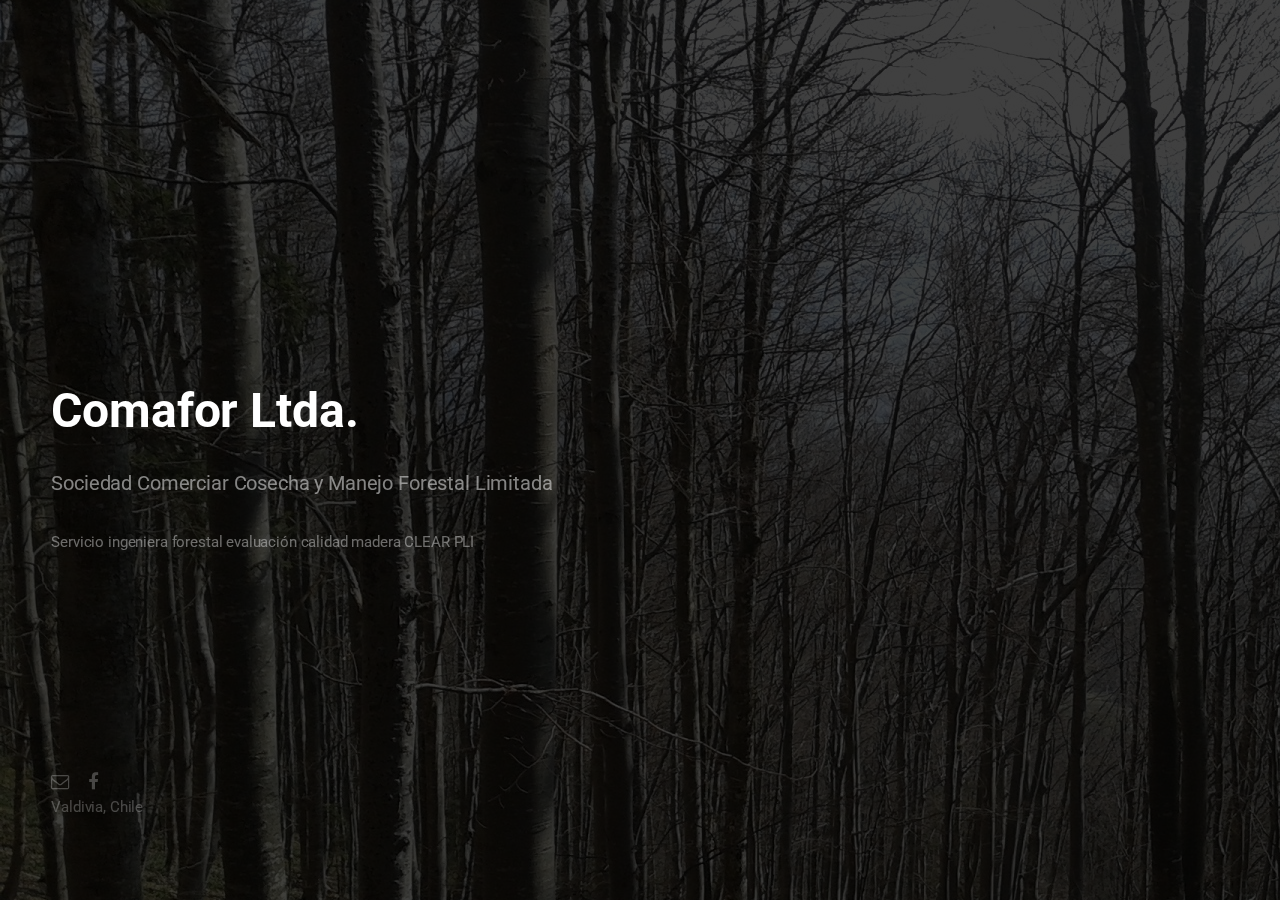
<file: old_v1/index.html>
<!DOCTYPE HTML>
<html>
	<head>
		<title>Comafor Ltda.</title>
		<meta charset="utf-8" />
		<meta name="viewport" content="width=device-width, initial-scale=1, user-scalable=no" />
		<link rel="stylesheet" href="assets/css/main.css" />
        
	</head>
	<body>
			<header id="header">
				<h1>Comafor Ltda.</h1>
				<p>Sociedad Comerciar Cosecha y Manejo Forestal Limitada </p>
				<p> </p>
				<r>Servicio ingeniera forestal evaluación calidad madera CLEAR PLI </r>
			</header>
			

		<!-- Footer -->
			<footer id="footer">
				<ul class="icons">
					<!--li><a href="#" class="icon fa-twitter"><span class="label">Twitter</span></a></li>
					<li><a href="#" class="icon fa-instagram"><span class="label">Instagram</span></a></li>
					<li><a href="#" class="icon fa-github"><span class="label">GitHub</span></a></li-->
					<!--li><a href="#" class="icon fa fa-phone" ><span class="label">Teléfono</span></a></li-->
					<!--li><a href="/contacto.html" class="icon fa fa-phone" target="_blank" onClick="window.open(this.href, this.target, 'width=300,height=400'); return false;" > <span class="label">Teléfono</span></a></li-->
					<li><a href="mailto:jcarrasco@comafor.cl?Subject=Contacto%20Web%20Comafor%20Ltda." class="icon fa-envelope-o" ><span class="label">Email</span></a></li>
					<li><a href="https://www.facebook.com/comafor?fref=ts" class="icon fa-facebook" ><span class="label">Facebook</span></a></li>
					<!--li><a href="#" class="icon fa-map-marker" ><span class="label">Mapa</span></a></li-->
					<!--li><a href="#" class="icon fa fa-street-view" ><span class="label">Street View</span></a></li-->
					<p>Valdivia, Chile </p>
				</ul>
				
			</footer >
			<script src="assets/js/main.js"></script>

	</body>
</html>
</file>
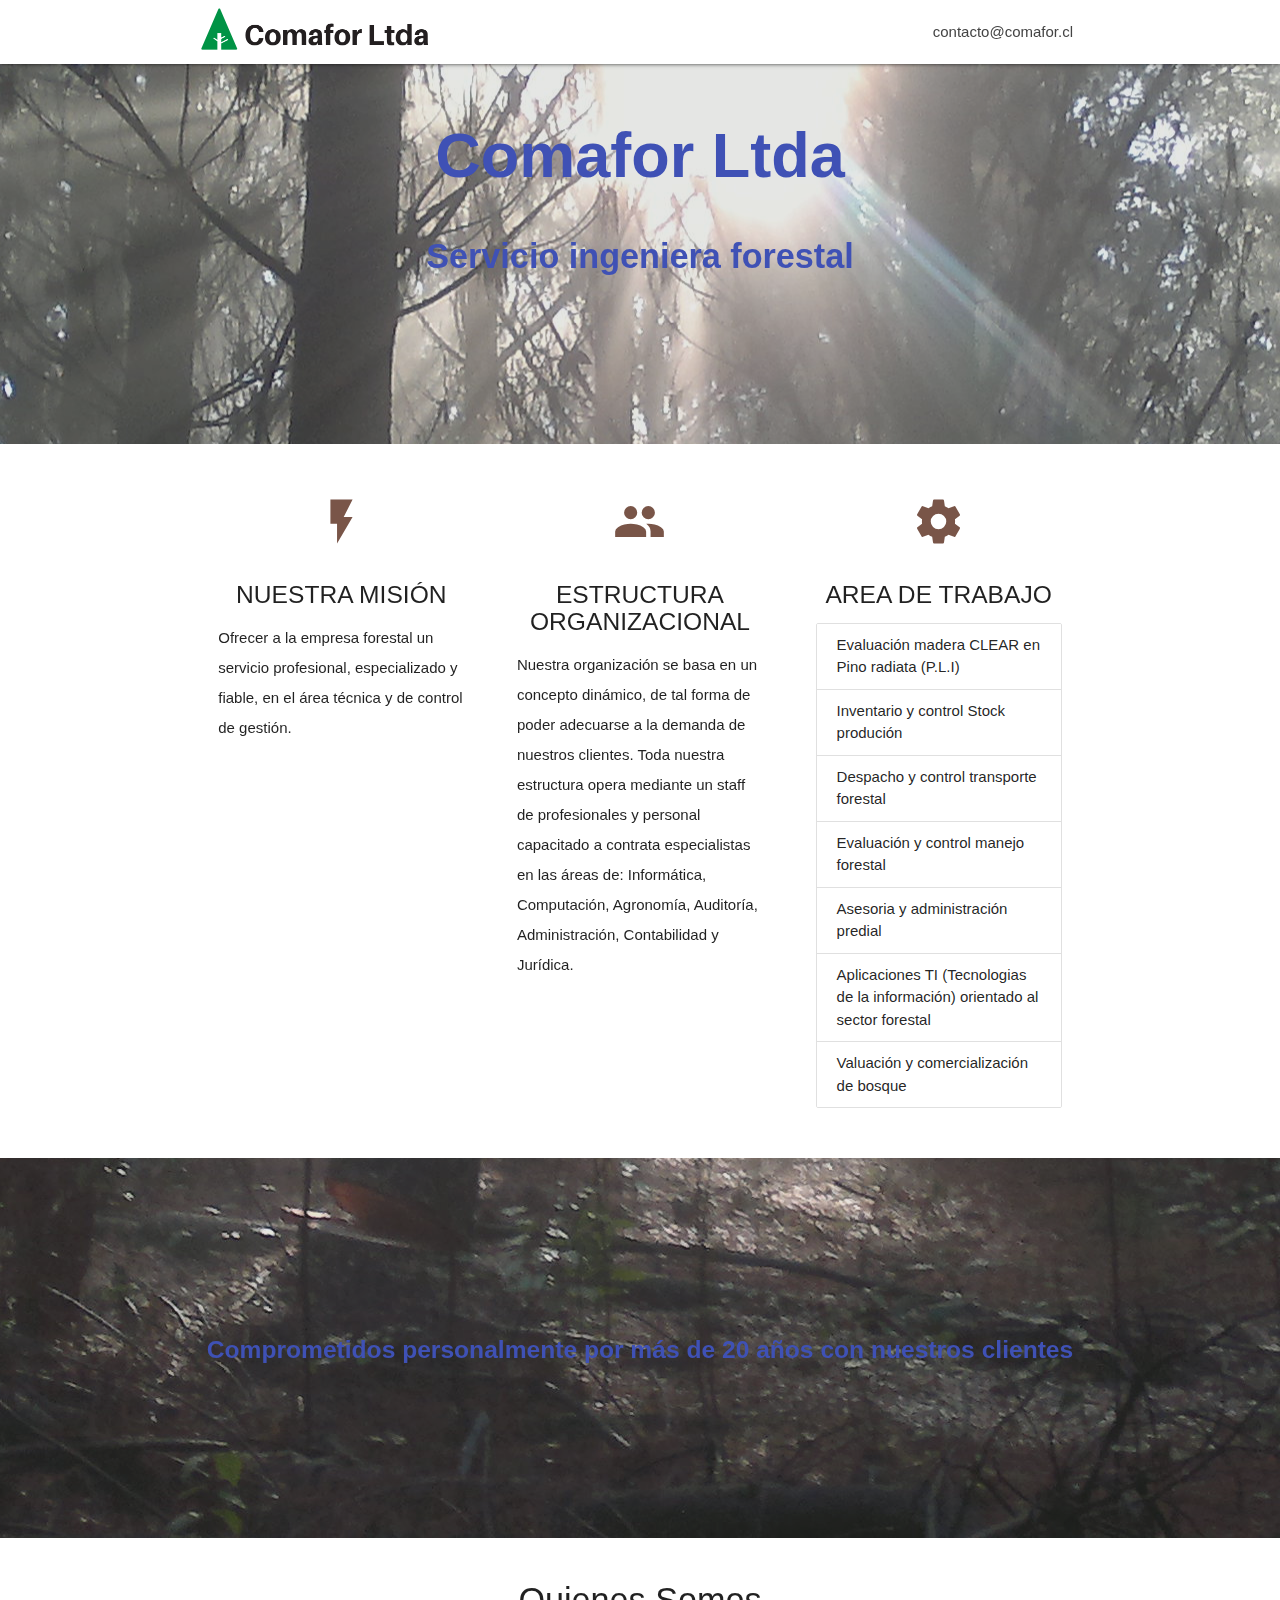
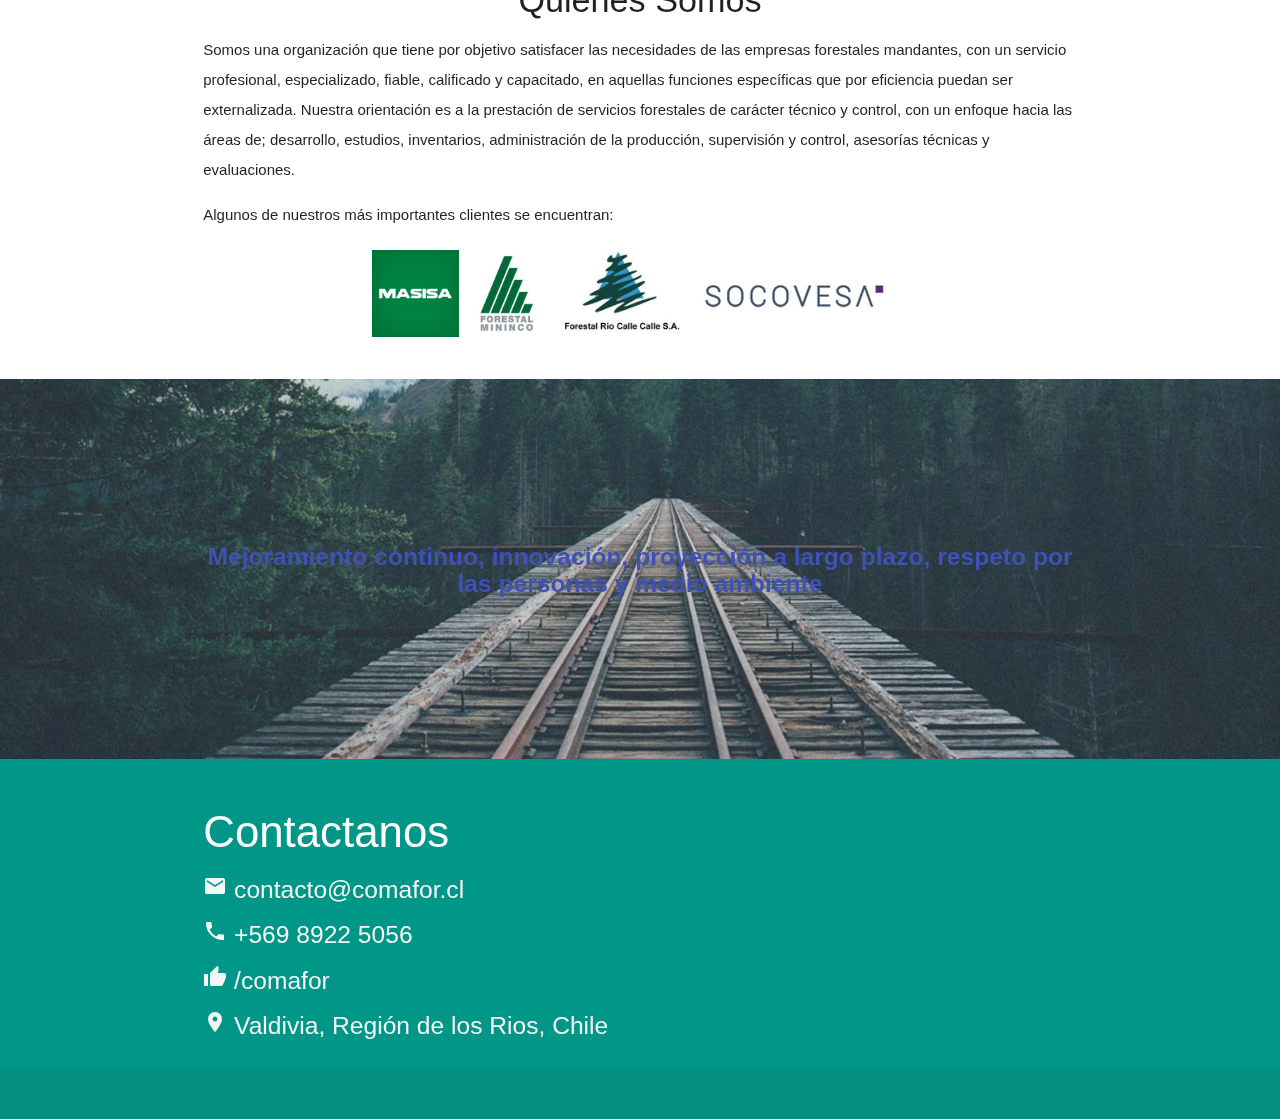
<file: old_v2/index.html>
<!DOCTYPE html>
<html lang="en">
<head>
  <meta http-equiv="Content-Type" content="text/html; charset=UTF-8"/>
  <meta name="viewport" content="width=device-width, initial-scale=1"/>
  <title>Comafor Ltda.</title>

  <!-- CSS  -->
  <link href="https://fonts.googleapis.com/icon?family=Material+Icons" rel="stylesheet">
  <link href="css/materialize.css" type="text/css" rel="stylesheet" media="screen,projection"/>
  <link href="css/style.css" type="text/css" rel="stylesheet" media="screen,projection"/>
</head>
<body>
  <nav class="white" role="navigation">
    <div class="nav-wrapper container">
      <a id="logo-container" href="#" class="brand-logo"><img class="responsive-img" width="50%" src="comafor_logo.png"></a>
      <ul class="right hide-on-med-and-down">
        <li><a href="mailto:contacto@comafor.cl">contacto@comafor.cl</a></li>
      </ul>

      <ul id="nav-mobile" class="sidenav">
        <li><a href="mailto:contacto@comafor.cl">contacto@comafor.cl</a></li>
      </ul>
      <a href="#" data-target="nav-mobile" class="sidenav-trigger"><i class="material-icons">menu</i></a>
    </div>
  </nav>

  <div id="index-banner" class="parallax-container">
    <div class="section no-pad-bot">
      <div class="container">
        <br><br>

        <h1 class="header center indigo-text text-darken-5" style="font-weight:900;">Comafor Ltda</h1>
        <div class="row center">
          <h4 class="header col s12  indigo-text text-darken-5" style="font-weight:900;">Servicio ingeniera forestal</h4>
        </div>
        
        <br><br>

      </div>
    </div>
    <div class="parallax" style="filter:contrast(80%);"><img src="background1.jpg" alt="Unsplashed background img 1"></div>
  </div>


  <div class="container">
    <div class="section">

      <!--   Icon Section   -->
      <div class="row">
        <div class="col s12 m4">
          <div class="icon-block">
            <h2 class="center brown-text"><i class="material-icons">flash_on</i></h2>
            <h5 class="center">NUESTRA MISIÓN</h5>

            <p class="light">Ofrecer a la empresa forestal un servicio profesional, especializado y fiable, en el área técnica y de control de gestión.</p>
          </div>
        </div>

        <div class="col s12 m4">
          <div class="icon-block">
            <h2 class="center brown-text"><i class="material-icons">group</i></h2>
            <h5 class="center">ESTRUCTURA ORGANIZACIONAL</h5>
 			<p class="light">
	        	Nuestra organización se basa en un concepto dinámico, de tal forma de poder adecuarse a la demanda de nuestros clientes. Toda nuestra estructura opera mediante un staff de profesionales y personal capacitado a contrata especialistas en las áreas de: Informática, Computación, Agronomía, Auditoría, Administración, Contabilidad y Jurídica.
	          </p>
            
          </div>
        </div>

        <div class="col s12 m4">
          <div class="icon-block">
            <h2 class="center brown-text"><i class="material-icons">settings</i></h2>
            <h5 class="center">AREA DE TRABAJO</h5>

            <p class="light">
            	<ul class="collection">
					<li class="collection-item">Evaluación madera CLEAR en Pino radiata (P.L.I) </li>
				    <li class="collection-item">Inventario y control Stock produción</li>
				    <li class="collection-item">Despacho y control transporte forestal</li>
				    <li class="collection-item">Evaluación y control manejo forestal</li>
				    <li class="collection-item">Asesoria y administración predial</li>
				    <li class="collection-item">Aplicaciones TI (Tecnologias de la información) orientado al sector forestal</li>
				    <li class="collection-item">Valuación y comercialización de bosque</li>
				</ul> 
            </p>
          </div>
        </div>
      </div>

    </div>
  </div>


  <div class="parallax-container valign-wrapper">
    <div class="section no-pad-bot">
      <div class="container">
        <div class="row center">
          <h5 class="header col s12 indigo-text text-darken-5" style="font-weight:900;"> Comprometidos personalmente por más de 20 años con nuestros clientes </h5>
        </div>
      </div>
    </div>
    <div class="parallax" style="filter:contrast(80%);"><img src="background2.jpg" alt="Unsplashed background img 2"></div>
  </div>

  <div class="container">
    <div class="section">

      <div class="row">
        <div class="col s12 center">
          <h3><i class="mdi-content-send brown-text"></i></h3>
          <h4>Quienes Somos</h4>
         	<p class="left-align light">
         		Somos una organización que tiene por objetivo satisfacer las necesidades de las empresas forestales mandantes, con un servicio profesional, especializado, fiable, calificado y capacitado, en aquellas funciones específicas que por eficiencia puedan ser externalizada. 
 				Nuestra orientación es a la prestación de servicios forestales de carácter técnico y control, con un enfoque hacia las áreas de; desarrollo, estudios, inventarios, administración de la producción, supervisión y control, asesorías técnicas y evaluaciones. 
 			</p>
 			<p class="left-align light">
 				Algunos de nuestros más importantes clientes se encuentran:
 			</p>
 			<a href="https://www.masisa.com/chi/"><img class="responsive-img" width="10%" src="masisa_logo.png"></a>
 			<a href="http://www.forestalmininco.cl/"><img class="responsive-img" width="10%" src="mininco_logo.jpg"></a>
 			<a href="http://www.frcc.cl/wordpress/"><img class="responsive-img" width="15%" src="callecalle_logo.jpg"></a>
 			<a href="http://www.socovesa.cl/"><img class="responsive-img" width="25%" src="socovesa_logo.jpg"></a>
        </div>
      </div>

    </div>
  </div>


  <div class="parallax-container valign-wrapper">
    <div class="section no-pad-bot">
      <div class="container">
        <div class="row center">
          <h5 class="header col s12 indigo-text text-darken-5" style="font-weight:900;"> Mejoramiento continuo, innovación, proyección a largo plazo, respeto por las personas y medio ambiente </h5>
        </div>
      </div>
    </div>
    <div class="parallax" style="filter:contrast(80%);"><img src="background3.jpg" alt="Unsplashed background img 3"></div>
  </div>

  <footer class="page-footer teal">
    <div class="container">
      <div class="row">
        <div class="col l6 s12">
          <h3 class="white-text">Contactanos</h3>
          <a href="mailto:contacto@comafor.cl"><h5 class="grey-text text-lighten-4" style="font-size:900"><i class="material-icons">mail</i>  contacto@comafor.cl</h5></a>
          <a href="tel:+56989225056"><h5 class="grey-text text-lighten-4"><i class="material-icons">phone</i> +569 8922 5056</h5></a>
		  <a href="https://www.facebook.com/comafor"><h5 class="grey-text text-lighten-4"><i class="material-icons">thumb_up</i> /comafor</h5></a>
		  <h5 class="grey-text text-lighten-4"><i class="material-icons">place</i> Valdivia, Región de los Rios, Chile</h5></a>
          
        </div>
        </div>
    </div>
    <div class="footer-copyright">
      <div class="container">
      </div>
    </div>
  </footer>


  <!--  Scripts-->
  <script src="https://code.jquery.com/jquery-2.1.1.min.js"></script>
  <script src="js/materialize.js"></script>
  <script src="js/init.js"></script>

  </body>
</html>
</file>
<file: old_v1/assets/css/main.css>
@import url(font-awesome.min.css);
@import url("http://fonts.googleapis.com/css?family=Roboto:400,700");

/*
	Eventually by HTML5 UP
	html5up.net | @n33co
	Free for personal and commercial use under the CCA 3.0 license (html5up.net/license)
*/

/* Reset */

	html, body, div, span, applet, object, iframe, h1, h2, h3, h4, h5, h6, p, blockquote, pre, a, abbr, acronym, address, big, cite, code, del, dfn, em, img, ins, kbd, q, s, samp, small, strike, strong, sub, sup, tt, var, b, u, i, center, dl, dt, dd, ol, ul, li, fieldset, form, label, legend, table, caption, tbody, tfoot, thead, tr, th, td, article, aside, canvas, details, embed, figure, figcaption, footer, header, hgroup, menu, nav, output, ruby, section, summary, time, mark, audio, video {
		margin: 0;
		padding: 0;
		border: 0;
		font-size: 100%;
		font: inherit;
		vertical-align: baseline;
	}

	article, aside, details, figcaption, figure, footer, header, hgroup, menu, nav, section {
		display: block;
	}

	body {
		line-height: 1;
	}

	ol, ul {
		list-style: none;
	}

	blockquote, q {
		quotes: none;
	}

	blockquote:before, blockquote:after, q:before, q:after {
		content: '';
		content: none;
	}

	table {
		border-collapse: collapse;
		border-spacing: 0;
	}

	body {
		-webkit-text-size-adjust: none;
	}

/* Box Model */

	*, *:before, *:after {
		-moz-box-sizing: border-box;
		-webkit-box-sizing: border-box;
		box-sizing: border-box;
	}

/* Basic */

	@-ms-viewport {
		width: device-width;
	}

	body {
		-ms-overflow-style: scrollbar;
	}

	@media screen and (max-width: 480px) {

		html, body {
			min-width: 320px;
		}

	}

	html, body {
		height: 100%;
		overflow-x: hidden;
		width: 100%;
	}

		@media screen and (max-height: 640px) {

			html, body {
				height: auto;
				min-height: 100%;
			}

		}

	body {
		display: -moz-flex;
		display: -webkit-flex;
		display: -ms-flex;
		display: flex;
		-moz-flex-direction: column;
		-webkit-flex-direction: column;
		-ms-flex-direction: column;
		flex-direction: column;
		-moz-justify-content: center;
		-webkit-justify-content: center;
		-ms-justify-content: center;
		justify-content: center;
		background-color: #000;
		padding: 6em 4em 4em 4em;
	}

		body > * {
			position: relative;
			z-index: 2;
		}

		body.is-loading *, body.is-loading *:before, body.is-loading *:after {
			-moz-animation: none !important;
			-webkit-animation: none !important;
			-ms-animation: none !important;
			animation: none !important;
			-moz-transition: none !important;
			-webkit-transition: none !important;
			-ms-transition: none !important;
			transition: none !important;
		}

		@media screen and (max-width: 1680px) {

			body {
				padding: 6em 3.5em 3.5em 3.5em;
			}

		}

		@media screen and (max-width: 736px) {

			body {
				padding: 5em 2em 2em 2em;
			}

		}

		@media screen and (max-width: 360px) {

			body {
				padding: 5em 1.25em 1.25em 1.25em;
			}

		}

/* BG */

	#bg {
		-moz-transition: opacity 2s ease-in-out;
		-webkit-transition: opacity 2s ease-in-out;
		-ms-transition: opacity 2s ease-in-out;
		transition: opacity 2s ease-in-out;
		height: 100%;
		left: 0;
		opacity: 0.25;
		position: fixed;
		top: 0;
		width: 100%;
		z-index: 1;
	}

		#bg div {
			-moz-transition: opacity 3s ease, visibility 3s;
			-webkit-transition: opacity 3s ease, visibility 3s;
			-ms-transition: opacity 3s ease, visibility 3s;
			transition: opacity 3s ease, visibility 3s;
			background-size: cover;
			height: 100%;
			left: 0;
			opacity: 0;
			position: absolute;
			top: 0;
			visibility: hidden;
			width: 150%;
		}

			#bg div.visible {
				-moz-animation: bg 45s linear infinite;
				-webkit-animation: bg 45s linear infinite;
				-ms-animation: bg 45s linear infinite;
				animation: bg 45s linear infinite;
				opacity: 1;
				visibility: visible;
				z-index: 1;
			}

				#bg div.visible.top {
					z-index: 2;
				}

				@media screen and (max-width: 1280px) {

					#bg div.visible {
						-moz-animation: bg 29.25s linear infinite;
						-webkit-animation: bg 29.25s linear infinite;
						-ms-animation: bg 29.25s linear infinite;
						animation: bg 29.25s linear infinite;
					}

				}

				@media screen and (max-width: 736px) {

					#bg div.visible {
						-moz-animation: bg 18s linear infinite;
						-webkit-animation: bg 18s linear infinite;
						-ms-animation: bg 18s linear infinite;
						animation: bg 18s linear infinite;
					}

				}

			#bg div:only-child {
				-moz-animation-direction: alternate !important;
				-webkit-animation-direction: alternate !important;
				-ms-animation-direction: alternate !important;
				animation-direction: alternate !important;
			}

		body.is-loading #bg {
			opacity: 0;
		}

	@-moz-keyframes bg {
		0% {
			-moz-transform: translateX(0);
			-webkit-transform: translateX(0);
			-ms-transform: translateX(0);
			transform: translateX(0);
		}

		100% {
			-moz-transform: translateX(-25%);
			-webkit-transform: translateX(-25%);
			-ms-transform: translateX(-25%);
			transform: translateX(-25%);
		}
	}

	@-webkit-keyframes bg {
		0% {
			-moz-transform: translateX(0);
			-webkit-transform: translateX(0);
			-ms-transform: translateX(0);
			transform: translateX(0);
		}

		100% {
			-moz-transform: translateX(-25%);
			-webkit-transform: translateX(-25%);
			-ms-transform: translateX(-25%);
			transform: translateX(-25%);
		}
	}

	@-ms-keyframes bg {
		0% {
			-moz-transform: translateX(0);
			-webkit-transform: translateX(0);
			-ms-transform: translateX(0);
			transform: translateX(0);
		}

		100% {
			-moz-transform: translateX(-25%);
			-webkit-transform: translateX(-25%);
			-ms-transform: translateX(-25%);
			transform: translateX(-25%);
		}
	}

	@keyframes bg {
		0% {
			-moz-transform: translateX(0);
			-webkit-transform: translateX(0);
			-ms-transform: translateX(0);
			transform: translateX(0);
		}

		100% {
			-moz-transform: translateX(-25%);
			-webkit-transform: translateX(-25%);
			-ms-transform: translateX(-25%);
			transform: translateX(-25%);
		}
	}

/* Type */

	body, input, select, textarea {
		color: rgba(255, 255, 255, 0.75);
		font-family: "Roboto", sans-serif;
		font-size: 16pt;
		font-weight: 400;
		letter-spacing: -0.01em;
		line-height: 1.65em;
	}

		@media screen and (max-width: 1680px) {

			body, input, select, textarea {
				font-size: 12pt;
			}

		}

		@media screen and (max-width: 1280px) {

			body, input, select, textarea {
				font-size: 11pt;
			}

		}

		@media screen and (max-width: 980px) {

			body, input, select, textarea {
				font-size: 12pt;
			}

		}

		@media screen and (max-width: 736px) {

			body, input, select, textarea {
				font-size: 12pt;
			}

		}

		@media screen and (max-width: 480px) {

			body, input, select, textarea {
				font-size: 12pt;
			}

		}

	a {
		-moz-transition: border-bottom-color 0.2s ease, color 0.2s ease;
		-webkit-transition: border-bottom-color 0.2s ease, color 0.2s ease;
		-ms-transition: border-bottom-color 0.2s ease, color 0.2s ease;
		transition: border-bottom-color 0.2s ease, color 0.2s ease;
		border-bottom: dotted 1px rgba(255, 255, 255, 0.25);
		color: #1cb495;
		text-decoration: none;
	}

		a:hover {
			border-bottom-color: transparent;
			color: #1cb495 !important;
			text-decoration: none;
		}

	strong, b {
		color: #fff;
		font-weight: 700;
	}

	em, i {
		font-style: italic;
	}

	p {
		margin: 0 0 2em 0;
	}

	h1, h2, h3, h4, h5, h6 {
		color: #fff;
		font-weight: 700;
		line-height: 1em;
		margin: 0 0 1em 0;
	}

		h1 a, h2 a, h3 a, h4 a, h5 a, h6 a {
			color: inherit;
			text-decoration: none;
		}

	h1 {
		font-size: 2.5em;
		line-height: 1.25em;
	}

	h2 {
		font-size: 1.75em;
		line-height: 1.5em;
	}

	h3 {
		font-size: 1.35em;
		line-height: 1.5em;
	}

	h4 {
		font-size: 1.1em;
		line-height: 1.5em;
	}

	h5 {
		font-size: 0.9em;
		line-height: 1.5em;
	}

	h6 {
		font-size: 0.7em;
		line-height: 1.5em;
	}

	sub {
		font-size: 0.8em;
		position: relative;
		top: 0.5em;
	}

	sup {
		font-size: 0.8em;
		position: relative;
		top: -0.5em;
	}

	blockquote {
		border-left: solid 8px rgba(255, 255, 255, 0.35);
		font-style: italic;
		margin: 0 0 2em 0;
		padding: 0.5em 0 0.5em 2em;
	}

	code {
		background: rgba(255, 255, 255, 0.125);
		border-radius: 6px;
		border: solid 2px rgba(255, 255, 255, 0.35);
		font-family: "Courier New", monospace;
		font-size: 0.9em;
		margin: 0 0.25em;
		padding: 0.25em 0.65em;
	}

	pre {
		-webkit-overflow-scrolling: touch;
		font-family: "Courier New", monospace;
		font-size: 0.9em;
		margin: 0 0 2em 0;
	}

		pre code {
			display: block;
			line-height: 1.75em;
			padding: 1em 1.5em;
			overflow-x: auto;
		}

	hr {
		border: 0;
		border-bottom: solid 2px rgba(255, 255, 255, 0.35);
		margin: 2em 0;
	}

		hr.major {
			margin: 3em 0;
		}

/* Section/Article */

	section.special, article.special {
		text-align: center;
	}

	header p {
		color: rgba(255, 255, 255, 0.5);
		position: relative;
		margin: 0 0 1.5em 0;
	}

	
	header r {
		color: rgba(255, 255, 255, 0.4);
		position: relative;
		margin: 0 0 1.5em 0;
		font-size: 1.0em
	}


	header h2 + p {
		font-size: 1.25em;
		margin-top: -1em;
		line-height: 1.5em;
	}

	header h3 + p {
		font-size: 1.1em;
		margin-top: -0.8em;
		line-height: 1.5em;
	}

	header h4 + p,
	header h5 + p,
	header h6 + p {
		font-size: 0.9em;
		margin-top: -0.6em;
		line-height: 1.5em;
	}

	@media screen and (max-width: 980px) {

		header br {
			display: none;
		}

	}

	@media screen and (max-width: 736px) {

		header br {
			display: inline;
		}

	}

	@media screen and (max-width: 480px) {

		header br {
			display: none;
		}

	}

/* Icon */

	.icon {
		text-decoration: none;
		border-bottom: none;
		position: relative;
	}

		.icon:before {
			-moz-osx-font-smoothing: grayscale;
			-webkit-font-smoothing: antialiased;
			font-family: FontAwesome;
			font-style: normal;
			font-weight: normal;
			text-transform: none !important;
		}

		.icon > .label {
			display: none;
		}

/* List */

	ol {
		list-style: decimal;
		margin: 0 0 2em 0;
		padding-left: 1.25em;
	}

		ol li {
			padding-left: 0.25em;
		}

	ul {
		list-style: disc;
		margin: 0 0 2em 0;
		padding-left: 1em;
	}

		ul li {
			padding-left: 0.5em;
		}

		ul.icons {
			cursor: default;
			list-style: none;
			padding-left: 0;
		}

			ul.icons li {
				display: inline-block;
				padding: 0 1em 0 0;
			}

				ul.icons li:last-child {
					padding-right: 0;
				}

				ul.icons li .icon:before {
					font-size: 1.25em;
				}

				ul.icons li a {
					color: inherit;
				}

/* Form */

	form {
		margin: 0 0 2em 0;
	}

		form .message {
			text-decoration: none;
			-moz-transition: opacity 0.2s ease-in-out, -moz-transform 0.2s ease-in-out;
			-webkit-transition: opacity 0.2s ease-in-out, -webkit-transform 0.2s ease-in-out;
			-ms-transition: opacity 0.2s ease-in-out, -ms-transform 0.2s ease-in-out;
			transition: opacity 0.2s ease-in-out, transform 0.2s ease-in-out;
			-moz-transform: scale(1.05);
			-webkit-transform: scale(1.05);
			-ms-transform: scale(1.05);
			transform: scale(1.05);
			height: 2.75em;
			line-height: 2.75em;
			opacity: 0;
		}

			form .message:before {
				-moz-osx-font-smoothing: grayscale;
				-webkit-font-smoothing: antialiased;
				font-family: FontAwesome;
				font-style: normal;
				font-weight: normal;
				text-transform: none !important;
			}

			form .message:before {
				margin-right: 0.5em;
			}

			form .message.visible {
				-moz-transform: scale(1);
				-webkit-transform: scale(1);
				-ms-transform: scale(1);
				transform: scale(1);
				opacity: 1;
			}

			form .message.success {
				color: #1cb495;
			}

				form .message.success:before {
					content: '\f00c';
				}

			form .message.failure {
				color: #ff2361;
			}

				form .message.failure:before {
					content: '\f119';
				}

	label {
		color: #fff;
		display: block;
		font-size: 0.9em;
		font-weight: 700;
		margin: 0 0 1em 0;
	}

	@-moz-keyframes focus {
		0% {
			-moz-transform: scale(1);
			-webkit-transform: scale(1);
			-ms-transform: scale(1);
			transform: scale(1);
		}

		50% {
			-moz-transform: scale(1.025);
			-webkit-transform: scale(1.025);
			-ms-transform: scale(1.025);
			transform: scale(1.025);
		}

		100% {
			-moz-transform: scale(1);
			-webkit-transform: scale(1);
			-ms-transform: scale(1);
			transform: scale(1);
		}
	}

	@-webkit-keyframes focus {
		0% {
			-moz-transform: scale(1);
			-webkit-transform: scale(1);
			-ms-transform: scale(1);
			transform: scale(1);
		}

		50% {
			-moz-transform: scale(1.025);
			-webkit-transform: scale(1.025);
			-ms-transform: scale(1.025);
			transform: scale(1.025);
		}

		100% {
			-moz-transform: scale(1);
			-webkit-transform: scale(1);
			-ms-transform: scale(1);
			transform: scale(1);
		}
	}

	@-ms-keyframes focus {
		0% {
			-moz-transform: scale(1);
			-webkit-transform: scale(1);
			-ms-transform: scale(1);
			transform: scale(1);
		}

		50% {
			-moz-transform: scale(1.025);
			-webkit-transform: scale(1.025);
			-ms-transform: scale(1.025);
			transform: scale(1.025);
		}

		100% {
			-moz-transform: scale(1);
			-webkit-transform: scale(1);
			-ms-transform: scale(1);
			transform: scale(1);
		}
	}

	@keyframes focus {
		0% {
			-moz-transform: scale(1);
			-webkit-transform: scale(1);
			-ms-transform: scale(1);
			transform: scale(1);
		}

		50% {
			-moz-transform: scale(1.025);
			-webkit-transform: scale(1.025);
			-ms-transform: scale(1.025);
			transform: scale(1.025);
		}

		100% {
			-moz-transform: scale(1);
			-webkit-transform: scale(1);
			-ms-transform: scale(1);
			transform: scale(1);
		}
	}

	input[type="text"],
	input[type="password"],
	input[type="email"],
	select,
	textarea {
		-moz-appearance: none;
		-webkit-appearance: none;
		-ms-appearance: none;
		appearance: none;
		-moz-transform: scale(1);
		-webkit-transform: scale(1);
		-ms-transform: scale(1);
		transform: scale(1);
		-moz-transition: border-color 0.2s ease, background-color 0.2s ease;
		-webkit-transition: border-color 0.2s ease, background-color 0.2s ease;
		-ms-transition: border-color 0.2s ease, background-color 0.2s ease;
		transition: border-color 0.2s ease, background-color 0.2s ease;
		background-color: transparent;
		border-radius: 6px;
		border: none;
		border: solid 2px rgba(255, 255, 255, 0.35);
		color: inherit;
		display: block;
		outline: 0;
		padding: 0 1em;
		text-decoration: none;
		width: 100%;
	}

		input[type="text"]:invalid,
		input[type="password"]:invalid,
		input[type="email"]:invalid,
		select:invalid,
		textarea:invalid {
			box-shadow: none;
		}

		input[type="text"]:focus,
		input[type="password"]:focus,
		input[type="email"]:focus,
		select:focus,
		textarea:focus {
			-moz-animation: focus 0.1s;
			-webkit-animation: focus 0.1s;
			-ms-animation: focus 0.1s;
			animation: focus 0.1s;
			background-color: rgba(255, 255, 255, 0.125);
			border-color: #1cb495;
		}

	.select-wrapper {
		text-decoration: none;
		display: block;
		position: relative;
	}

		.select-wrapper:before {
			-moz-osx-font-smoothing: grayscale;
			-webkit-font-smoothing: antialiased;
			font-family: FontAwesome;
			font-style: normal;
			font-weight: normal;
			text-transform: none !important;
		}

		.select-wrapper:before {
			color: rgba(255, 255, 255, 0.35);
			content: '\f078';
			display: block;
			height: 2.75em;
			line-height: 2.75em;
			pointer-events: none;
			position: absolute;
			right: 0;
			text-align: center;
			top: 0;
			width: 2.75em;
		}

		.select-wrapper select::-ms-expand {
			display: none;
		}

	input[type="text"],
	input[type="password"],
	input[type="email"],
	select {
		height: 2.75em;
	}

	textarea {
		padding: 0.75em 1em;
	}

	input[type="checkbox"],
	input[type="radio"] {
		-moz-appearance: none;
		-webkit-appearance: none;
		-ms-appearance: none;
		appearance: none;
		display: block;
		float: left;
		margin-right: -2em;
		opacity: 0;
		width: 1em;
		z-index: -1;
	}

		input[type="checkbox"] + label,
		input[type="radio"] + label {
			text-decoration: none;
			color: rgba(255, 255, 255, 0.75);
			cursor: pointer;
			display: inline-block;
			font-size: 1em;
			font-weight: 400;
			padding-left: 2.4em;
			padding-right: 0.75em;
			position: relative;
		}

			input[type="checkbox"] + label:before,
			input[type="radio"] + label:before {
				-moz-osx-font-smoothing: grayscale;
				-webkit-font-smoothing: antialiased;
				font-family: FontAwesome;
				font-style: normal;
				font-weight: normal;
				text-transform: none !important;
			}

			input[type="checkbox"] + label:before,
			input[type="radio"] + label:before {
				background: rgba(255, 255, 255, 0.125);
				border-radius: 6px;
				border: solid 2px rgba(255, 255, 255, 0.35);
				content: '';
				display: inline-block;
				height: 1.65em;
				left: 0;
				line-height: 1.58125em;
				position: absolute;
				text-align: center;
				top: 0;
				width: 1.65em;
			}

		input[type="checkbox"]:checked + label:before,
		input[type="radio"]:checked + label:before {
			background: #1cb495;
			border-color: #1cb495;
			color: #ffffff;
			content: '\f00c';
		}

		input[type="checkbox"]:focus + label:before,
		input[type="radio"]:focus + label:before {
			border-color: #1cb495;
			box-shadow: 0 0 0 2px #1cb495;
		}

	input[type="checkbox"] + label:before {
		border-radius: 6px;
	}

	input[type="radio"] + label:before {
		border-radius: 100%;
	}

	::-webkit-input-placeholder {
		color: rgba(255, 255, 255, 0.5) !important;
		opacity: 1.0;
	}

	:-moz-placeholder {
		color: rgba(255, 255, 255, 0.5) !important;
		opacity: 1.0;
	}

	::-moz-placeholder {
		color: rgba(255, 255, 255, 0.5) !important;
		opacity: 1.0;
	}

	:-ms-input-placeholder {
		color: rgba(255, 255, 255, 0.5) !important;
		opacity: 1.0;
	}

	.formerize-placeholder {
		color: rgba(255, 255, 255, 0.5) !important;
		opacity: 1.0;
	}

/* Button */

	input[type="submit"],
	input[type="reset"],
	input[type="button"],
	button,
	.button {
		-moz-appearance: none;
		-webkit-appearance: none;
		-ms-appearance: none;
		appearance: none;
		-moz-transition: background-color 0.2s ease-in-out, color 0.2s ease-in-out, opacity 0.2s ease-in-out;
		-webkit-transition: background-color 0.2s ease-in-out, color 0.2s ease-in-out, opacity 0.2s ease-in-out;
		-ms-transition: background-color 0.2s ease-in-out, color 0.2s ease-in-out, opacity 0.2s ease-in-out;
		transition: background-color 0.2s ease-in-out, color 0.2s ease-in-out, opacity 0.2s ease-in-out;
		background-color: #1cb495;
		border-radius: 6px;
		border: 0;
		color: #ffffff !important;
		cursor: pointer;
		display: inline-block;
		font-weight: 700;
		height: 2.75em;
		line-height: 2.75em;
		padding: 0 1.125em;
		text-align: center;
		text-decoration: none;
		white-space: nowrap;
	}

		input[type="submit"]:hover,
		input[type="reset"]:hover,
		input[type="button"]:hover,
		button:hover,
		.button:hover {
			background-color: #1fcaa7;
		}

		input[type="submit"]:active,
		input[type="reset"]:active,
		input[type="button"]:active,
		button:active,
		.button:active {
			background-color: #199e83;
		}

		input[type="submit"].disabled, input[type="submit"]:disabled,
		input[type="reset"].disabled,
		input[type="reset"]:disabled,
		input[type="button"].disabled,
		input[type="button"]:disabled,
		button.disabled,
		button:disabled,
		.button.disabled,
		.button:disabled {
			opacity: 0.5;
		}

		@media screen and (max-width: 480px) {

			input[type="submit"],
			input[type="reset"],
			input[type="button"],
			button,
			.button {
				padding: 0;
			}

		}

/* Header */

	#header h1 {
		font-size: 3.25em;
		margin: 0 0 0.55em 0;
	}

	#header p {
		font-size: 1.35em;
		line-height: 1.65em;
	}

	#header a {
		color: inherit;
	}

	@media screen and (max-width: 736px) {

		#header h1 {
			font-size: 2em;
		}

		#header p {
			font-size: 1em;
		}

	}

	@media screen and (max-width: 480px) {

		#header {
			margin: 0 0 1em 0;
		}

	}

/* Signup Form */

	#signup-form {
		display: -moz-flex;
		display: -webkit-flex;
		display: -ms-flex;
		display: flex;
		position: relative;
	}

		#signup-form input[type="text"],
		#signup-form input[type="password"],
		#signup-form input[type="email"] {
			width: 18em;
		}

		#signup-form > * {
			margin: 0 0 0 1em;
		}

		#signup-form > :first-child {
			margin: 0 0 0 0;
		}

		@media screen and (max-width: 480px) {

			#signup-form {
				-moz-flex-direction: column;
				-webkit-flex-direction: column;
				-ms-flex-direction: column;
				flex-direction: column;
			}

				#signup-form input[type="type"],
				#signup-form input[type="password"],
				#signup-form input[type="email"] {
					width: 100%;
				}

				#signup-form > * {
					margin: 1.25em 0 0 0;
				}

				#signup-form .message {
					bottom: -1.5em;
					font-size: 0.9em;
					height: 1em;
					left: 0;
					line-height: inherit;
					margin-top: 0;
					position: absolute;
				}

		}

/* Footer */

	#footer {
		-moz-transition: opacity 0.5s ease-in-out;
		-webkit-transition: opacity 0.5s ease-in-out;
		-ms-transition: opacity 0.5s ease-in-out;
		transition: opacity 0.5s ease-in-out;
		bottom: 4em;
		color: rgba(255, 255, 255, 0.5);
		left: 4em;
		opacity: 0.5;
		position: absolute;
	}

		#footer .icons {
			margin: 0 0 0.5em 0;
		}

		#footer .copyright {
			font-size: 0.8em;
			list-style: none;
			padding: 0;
		}

			#footer .copyright li {
				border-left: solid 1px rgba(255, 255, 255, 0.25);
				display: inline-block;
				line-height: 1em;
				margin: 0 0 0 0.75em;
				padding: 0 0 0 0.75em;
			}

				#footer .copyright li:first-child {
					border-left: 0;
					margin-left: 0;
					padding-left: 0;
				}

			#footer .copyright a {
				color: inherit;
			}

		#footer:hover {
			opacity: 1;
		}

		#footer > :last-child {
			margin-bottom: 0;
		}

		@media screen and (max-width: 1680px) {

			#footer {
				bottom: 3.5em;
				left: 3.5em;
			}

		}

		@media screen and (max-width: 736px) {

			#footer {
				bottom: 2em;
				left: 2em;
			}

		}

		@media screen and (max-width: 360px) {

			#footer {
				bottom: 1.25em;
				left: 1.25em;
			}

		}

		@media screen and (max-height: 640px) {

			#footer {
				bottom: auto;
				left: auto;
				margin: 1em 0 0 0;
				position: relative;
			}

		}
</file>
<file: old_v2/css/style.css>
/* Custom Stylesheet */
/**
 * Use this file to override Materialize files so you can update
 * the core Materialize files in the future
 *
 * Made By MaterializeCSS.com
 */

nav ul a,
nav .brand-logo {
  color: #444;
}

p {
  line-height: 2rem;
}

.sidenav-trigger {
  color: #26a69a;
}

.parallax-container {
  min-height: 380px;
  line-height: 0;
  height: auto;
  color: rgba(255,255,255,.9);
}
  .parallax-container .section {
    width: 100%;
  }

@media only screen and (max-width : 992px) {
  .parallax-container .section {
    position: absolute;
    top: 40%;
  }
  #index-banner .section {
    top: 10%;
  }
}

@media only screen and (max-width : 600px) {
  #index-banner .section {
    top: 0;
  }
}

.icon-block {
  padding: 0 15px;
}
.icon-block .material-icons {
  font-size: inherit;
}

footer.page-footer {
  margin: 0;
}
</file>
